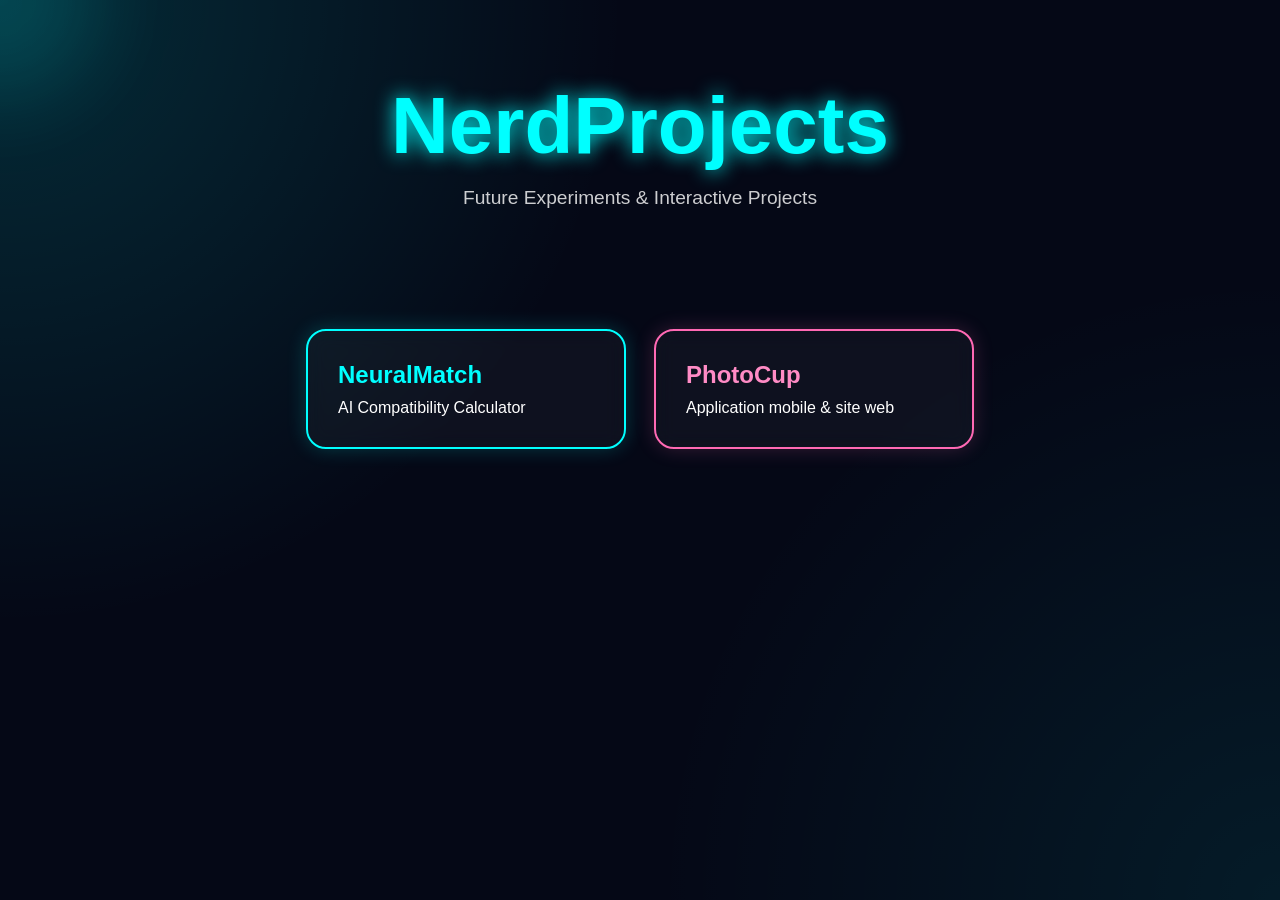
<file: index.html>
<!DOCTYPE html>
<html lang="fr">
<head>
    <meta charset="UTF-8">
    <meta name="viewport" content="width=device-width, initial-scale=1.0">
    <title>NerdProjects</title>
    <link rel="stylesheet" href="style.css">
</head>
<body>

<div class="background"></div>
<div class="cursor-glow"></div>

<header>
    <h1>NerdProjects</h1>
    <p>Future Experiments & Interactive Projects</p>
</header>

<main>
    <a href="neuralmatch.html" class="project-card">
        <h2>NeuralMatch</h2>
        <p>AI Compatibility Calculator</p>
    </a>

    <a href="photocup.html" class="project-card photocup-card">
        <h2>PhotoCup</h2>
        <p>Application mobile &amp; site web</p>
    </a>
</main>

<script src="script.js"></script>
</body>
</html>
</file>
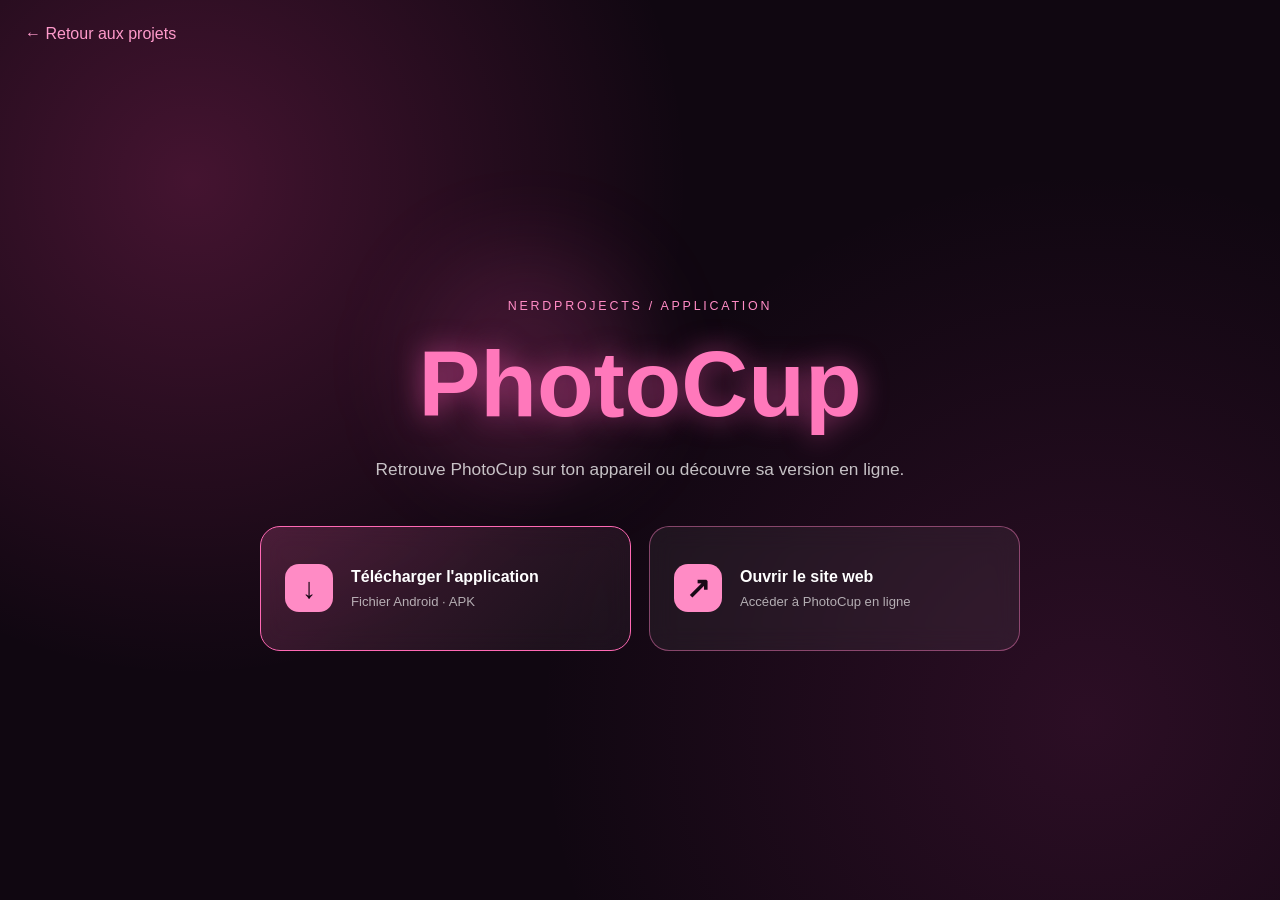
<file: photocup.html>
<!DOCTYPE html>
<html lang="fr">
<head>
    <meta charset="UTF-8">
    <meta name="viewport" content="width=device-width, initial-scale=1.0">
    <meta name="theme-color" content="#ff69b4">
    <title>PhotoCup | NerdProjects</title>
    <link rel="stylesheet" href="photocup.css">
</head>
<body>

<div class="background"></div>
<div class="cursor-glow"></div>

<a href="index.html" class="back-button">← Retour aux projets</a>

<main class="page-content">
    <p class="eyebrow">NERDPROJECTS / APPLICATION</p>
    <h1 class="title">PhotoCup</h1>
    <p class="subtitle">Retrouve PhotoCup sur ton appareil ou découvre sa version en ligne.</p>

    <section class="actions" aria-label="Liens PhotoCup">
        <a class="action-button primary"
           href="https://github.com/ylann33-code/projects/releases/download/App/PhotoCup.apk"
           download>
            <span class="button-icon">↓</span>
            <span>
                <strong>Télécharger l'application</strong>
                <small>Fichier Android · APK</small>
            </span>
        </a>

        <a class="action-button secondary"
           href="https://ylann33-code.github.io/photocup/"
           target="_blank"
           rel="noopener noreferrer">
            <span class="button-icon">↗</span>
            <span>
                <strong>Ouvrir le site web</strong>
                <small>Accéder à PhotoCup en ligne</small>
            </span>
        </a>
    </section>
</main>

<script src="script.js"></script>
</body>
</html>
</file>
<file: style.css>
* {
    margin: 0;
    padding: 0;
    box-sizing: border-box;
    font-family: Arial, sans-serif;
}

body {
    background: #050816;
    color: white;
    min-height: 100vh;
    overflow-x: hidden;
}

.background {
    position: fixed;
    inset: 0;
    background:
        radial-gradient(circle at top left, rgba(0,255,255,0.15), transparent 40%),
        radial-gradient(circle at bottom right, rgba(0,255,255,0.08), transparent 40%),
        #050816;
    z-index: -2;
}

.cursor-glow {
    position: fixed;
    width: 200px;
    height: 200px;
    border-radius: 50%;
    background: rgba(0,255,255,0.12);
    pointer-events: none;
    filter: blur(40px);
    transform: translate(-50%, -50%);
    z-index: -1;
}

header {
    text-align: center;
    padding: 80px 20px;
}

header h1 {
    font-size: 5rem;
    color: cyan;
    text-shadow: 0 0 20px cyan;
    animation: glow 2s infinite alternate;
}

header p {
    margin-top: 15px;
    opacity: 0.8;
    font-size: 1.2rem;
}

main {
    display: flex;
    justify-content: center;
    align-items: stretch;
    flex-wrap: wrap;
    gap: 28px;
    padding: 40px 20px;
}

.project-card {
    width: 320px;
    padding: 30px;
    border: 2px solid cyan;
    border-radius: 20px;
    text-decoration: none;
    color: white;
    background: rgba(255,255,255,0.04);
    backdrop-filter: blur(10px);
    transition: 0.3s;
    box-shadow: 0 0 20px rgba(0,255,255,0.2);
}

.project-card:hover {
    transform: translateY(-10px) scale(1.03);
    box-shadow: 0 0 35px cyan;
}

.project-card h2 {
    color: cyan;
    margin-bottom: 10px;
}

.project-card.photocup-card {
    border-color: #ff69b4;
    box-shadow: 0 0 20px rgba(255, 105, 180, 0.2);
}

.project-card.photocup-card h2 {
    color: #ff8bc5;
}

.project-card.photocup-card:hover {
    box-shadow: 0 0 35px rgba(255, 105, 180, 0.65);
}

@keyframes glow {
    from {
        text-shadow: 0 0 10px cyan;
    }

    to {
        text-shadow: 0 0 25px cyan;
    }
}

@media (max-width: 700px) {
    header h1 {
        font-size: 3rem;
    }
}
</file>
<file: photocup.css>
* {
    margin: 0;
    padding: 0;
    box-sizing: border-box;
    font-family: Arial, sans-serif;
}

body {
    min-height: 100vh;
    overflow-x: hidden;
    color: #fff;
    background: #100711;
    display: flex;
    justify-content: center;
    align-items: center;
    padding: 90px 22px 40px;
    transition: opacity 0.3s ease;
}

.background {
    position: fixed;
    inset: 0;
    z-index: -2;
    background:
        radial-gradient(circle at 15% 20%, rgba(255, 65, 160, 0.22), transparent 38%),
        radial-gradient(circle at 85% 80%, rgba(190, 50, 140, 0.16), transparent 42%),
        #100711;
}

.cursor-glow {
    position: fixed;
    width: 220px;
    height: 220px;
    border-radius: 50%;
    background: rgba(255, 90, 180, 0.15);
    filter: blur(45px);
    pointer-events: none;
    transform: translate(-50%, -50%);
    z-index: -1;
}

.back-button {
    position: absolute;
    top: 25px;
    left: 25px;
    color: #ff9acb;
    text-decoration: none;
    transition: color 0.2s ease;
}

.back-button:hover {
    color: #fff;
}

.page-content {
    width: 100%;
    max-width: 760px;
    text-align: center;
}

.eyebrow {
    color: #ff8bc5;
    font-size: 0.78rem;
    letter-spacing: 0.22em;
    margin-bottom: 18px;
}

.title {
    color: #ff78bb;
    font-size: clamp(3.2rem, 10vw, 5.8rem);
    text-shadow: 0 0 28px rgba(255, 90, 180, 0.55);
}

.subtitle {
    max-width: 540px;
    margin: 18px auto 42px;
    color: rgba(255, 255, 255, 0.75);
    line-height: 1.6;
    font-size: 1.08rem;
}

.actions {
    display: grid;
    grid-template-columns: repeat(2, minmax(0, 1fr));
    gap: 18px;
}

.action-button {
    min-height: 125px;
    display: flex;
    align-items: center;
    gap: 18px;
    padding: 24px;
    border: 1px solid rgba(255, 130, 195, 0.45);
    border-radius: 20px;
    color: white;
    text-decoration: none;
    text-align: left;
    background: rgba(255, 255, 255, 0.055);
    backdrop-filter: blur(12px);
    transition: transform 0.25s ease, box-shadow 0.25s ease, background 0.25s ease;
}

.action-button:hover {
    transform: translateY(-6px);
    background: rgba(255, 105, 180, 0.12);
    box-shadow: 0 12px 35px rgba(255, 70, 160, 0.2);
}

.action-button.primary {
    border-color: #ff69b4;
    background: linear-gradient(135deg, rgba(255, 105, 180, 0.2), rgba(255, 255, 255, 0.04));
}

.button-icon {
    width: 48px;
    height: 48px;
    flex: 0 0 48px;
    display: grid;
    place-items: center;
    border-radius: 14px;
    color: #180916;
    background: #ff8bc5;
    font-size: 1.8rem;
    font-weight: bold;
}

.action-button strong,
.action-button small {
    display: block;
}

.action-button strong {
    font-size: 1rem;
    margin-bottom: 8px;
}

.action-button small {
    color: rgba(255, 255, 255, 0.65);
    font-size: 0.82rem;
}

@media (max-width: 620px) {
    .actions {
        grid-template-columns: 1fr;
    }

    .action-button {
        min-height: 105px;
    }

    .back-button {
        top: 20px;
        left: 18px;
    }
}
</file>
